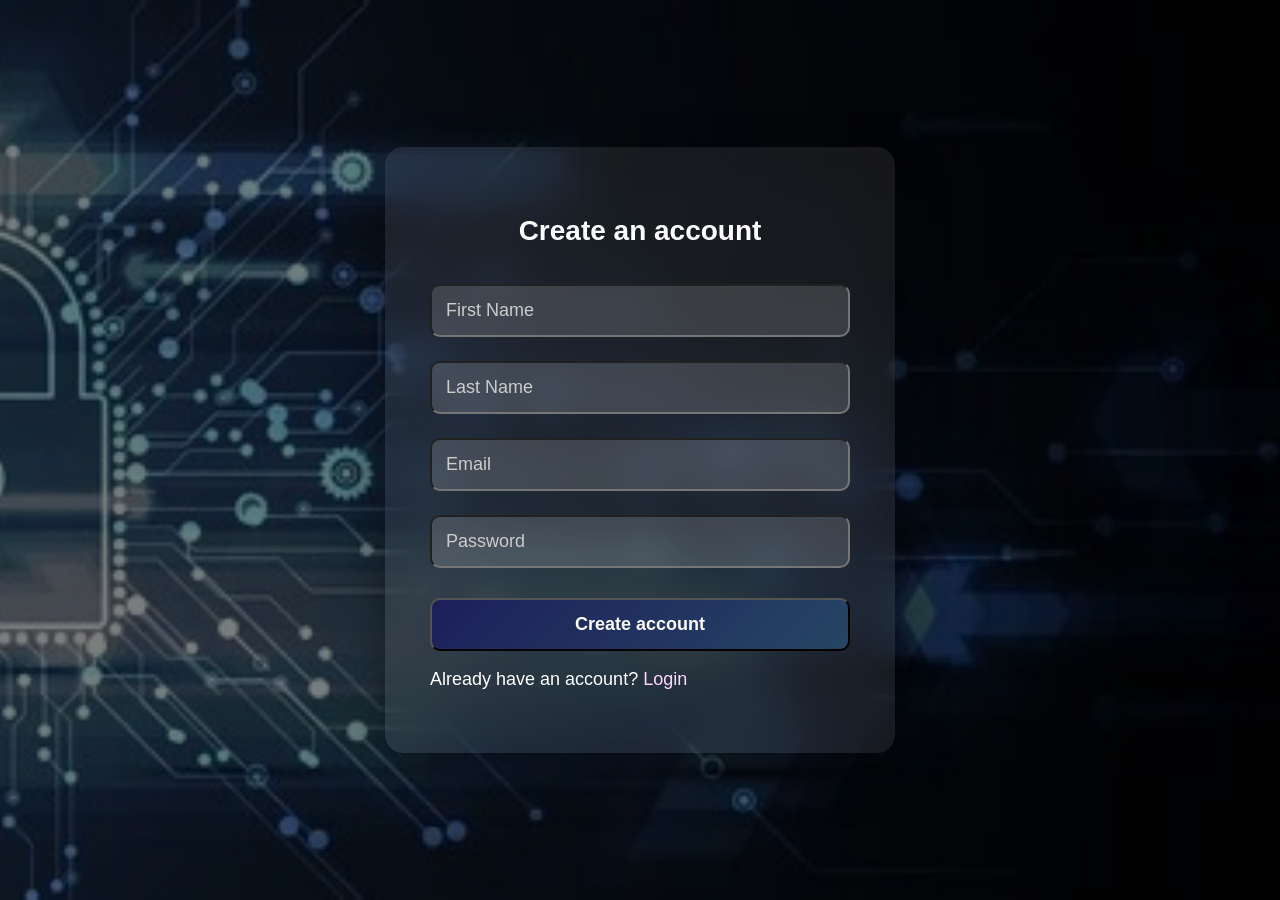
<file: frontend/index.html>
<!DOCTYPE html>
<html>

<head>
    <title>Register</title>
    <link rel="stylesheet" href="css/index.css">
</head>

<body>

<div class="container">
    <form id="registerForm">
        <h2>Create an account</h2>

        <input type="text" name="fname" placeholder="First Name" required>
        <input type="text" name="lname" placeholder="Last Name" required>
        <input type="email" name="email" placeholder="Email" required>
        <input type="password" name="password" placeholder="Password" required>

        <button type="submit">Create account</button>

        <p>Already have an account?
            <a href="login.html">Login</a>
        </p>
    </form>
</div>

<script src="js/register.js"></script>

</body>
</html>
</file>
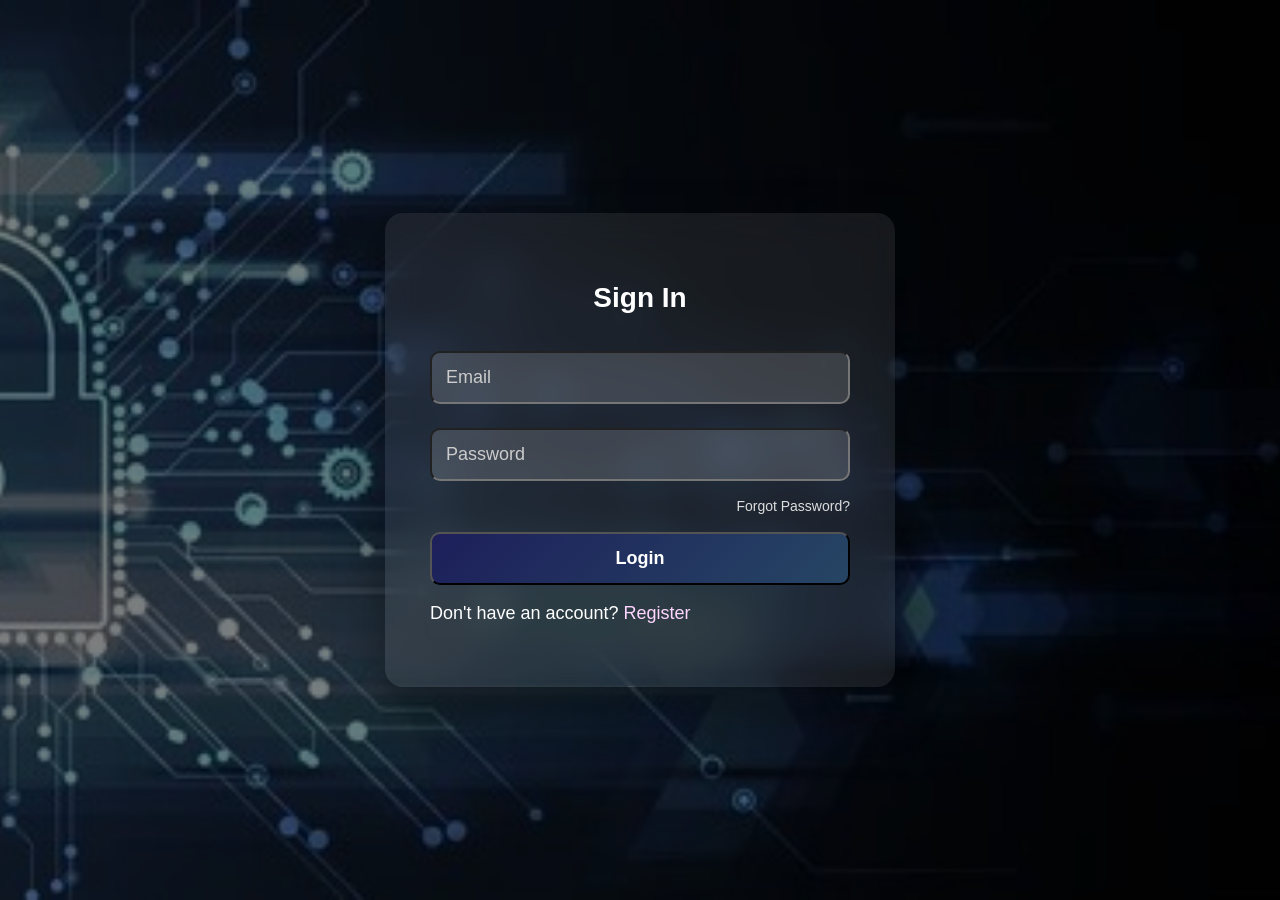
<file: frontend/login.html>
<!DOCTYPE html>
<html>

<head>
    <title>Login</title>
    <link rel="stylesheet" href="css/login.css">
</head>

<body>

<div class="container">
    <form id="loginForm">
        <h2>Sign In</h2>

        <input type="email" name="email" placeholder="Email" required>
        <input type="password" name="password" placeholder="Password" required>

        <a href="#" class="forgot">Forgot Password?</a>

        <button type="submit">Login</button>

        <p>Don't have an account?
            <a href="index.html">Register</a>
        </p>
    </form>
</div>

<script src="js/login.js"></script>

</body>
</html>
</file>
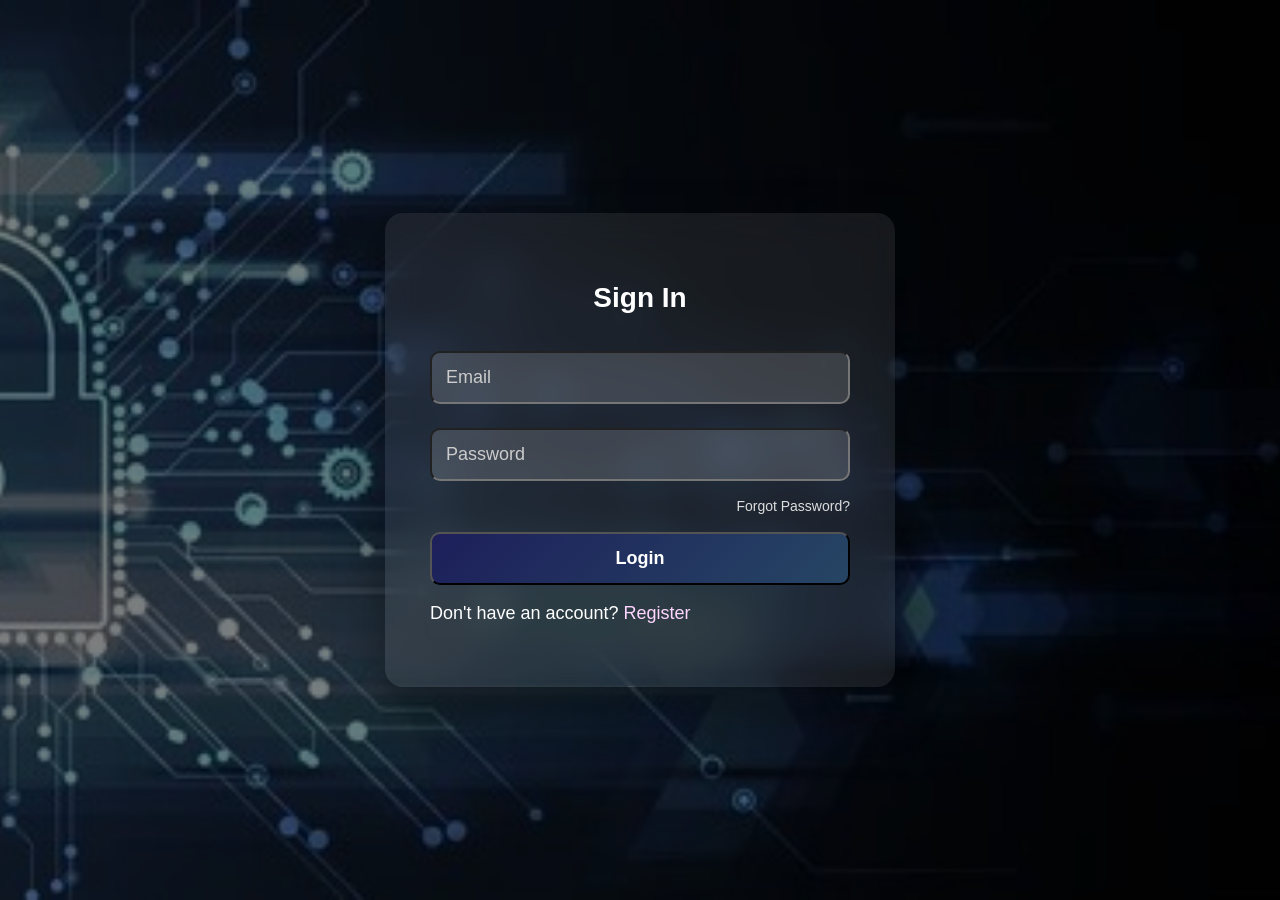
<file: frontend/profile.html>
<!DOCTYPE html>
<html>

<head>
    <title>Profile</title>
    <link rel="stylesheet" href="css/profile.css">
</head>

<body>

    <div class="card">

        <div class="top-strip">
            <div class="navbar">
                <h2>Profile</h2>
                <button onclick="logout()">Logout</button>
            </div>
        </div>

        <div class="card-content">

            <div class="user-info">

                <div class="user-left">
                    <div class="avatar">J</div>

                    <div class="user-details">
                        <h2 id="name"></h2>
                        <p id="email"></p>
                    </div>
                </div>

                <button class="edit-btn" onclick="enableEdit()">Edit</button>
            </div>

            <form id="profileForm">

                <div>
                    <label>Nick Name</label>
                    <input name="nickname" disabled>
                </div>

                <div>
                    <label>Gender</label>
                    <input name="gender" disabled>
                </div>

                <div>
                    <label>Country</label>
                    <input name="country" disabled>
                </div>

                <div>
                    <label>Language</label>
                    <input name="language" disabled>
                </div>

                <div class="full">
                    <label>Time Zone</label>
                    <input name="timezone" disabled>
                </div>

                <button type="submit" class="save-btn" id="saveBtn" style="display:none;">
                    Save Changes
                </button>

            </form>

        </div>

    </div>

    <script src="js/profile.js"></script>

</body>

</html>
</file>
<file: frontend/css/index.css>
body {
    margin: 0;
    font-family: 'Segoe UI', sans-serif;

    background: url('../assets/background_img.jpg') no-repeat center;
    background-size: cover;

    height: 100vh;
    display: flex;
    justify-content: center;
    align-items: center;
}

body::before {
    content: "";
    position: absolute;
    inset: 0;
    background: rgba(0,0,0,0.5);
    z-index: -1;
}

.container {
    width: 420px;  
    padding: 45px;
    border-radius: 18px;

    background: rgba(255,255,255,0.08);
    backdrop-filter: blur(20px);

    box-shadow: 0 20px 50px rgba(0,0,0,0.4);
}

form {
    display: flex;
    flex-direction: column;
}

h2 {
    color: white;
    text-align: center;
    margin-bottom: 25px;
    font-size: 28px; 
    font-weight: 600;
}

input {
    margin: 12px 0;
    padding: 14px; 
    font-size: 18px; 

    border-radius: 10px;
    background: rgba(255,255,255,0.15);
    color: white;
}

input::placeholder {
    color: #ccc;
}

input:focus {
    background: rgba(255,255,255,0.25);
    transform: scale(1.02);
}

button {
    margin-top: 18px;
    padding: 14px;
    font-size: 18px;

    border-radius: 10px;
    background: linear-gradient(135deg, #1d1f5b, #264564);
    color: white;
    font-weight: bold;
    cursor: pointer;
}

button:hover {
    transform: scale(1.05);
}

p {
    margin-top: 18px;
    font-size: 18px;
    color: white;
}

a {
    color: #ffd6ff;
    text-decoration: none;
}
</file>
<file: frontend/css/login.css>
body {
    margin: 0;
    font-family: 'Segoe UI', sans-serif;

    background: url('../assets/background_img.jpg') no-repeat center;
    background-size: cover;

    height: 100vh;
    display: flex;
    justify-content: center;
    align-items: center;
}

body::before {
    content: "";
    position: absolute;
    inset: 0;
    background: rgba(0,0,0,0.5);
    z-index: -1;
}

/* center card */
.container {
    width: 420px;
    padding: 45px;
    border-radius: 18px;

    background: rgba(255,255,255,0.08);
    backdrop-filter: blur(20px);

    box-shadow: 0 20px 50px rgba(0,0,0,0.4);
}

form {
    display: flex;
    flex-direction: column;
}

h2 {
    color: white;
    text-align: center;
    margin-bottom: 25px;
    font-size: 28px;
    font-weight: 600;
}

input {
    margin: 12px 0;
    padding: 14px;
    font-size: 18px;

    border-radius: 10px;
    background: rgba(255,255,255,0.15);
    color: white;
}

input::placeholder {
    color: #ccc;
}

input:focus {
    background: rgba(255,255,255,0.25);
    transform: scale(1.02);
}

.forgot {
    font-size: 14px;
    text-align: right;
    color: #ddd;
    margin-top: 5px;
}

button {
    margin-top: 18px;
    padding: 14px;
    font-size: 18px;

    border-radius: 10px;
    background: linear-gradient(135deg, #1d1f5b, #264564);
    color: white;
    font-weight: bold;
    cursor: pointer;
}

button:hover {
    transform: scale(1.05);
}

p {
    margin-top: 18px;
    font-size: 18px;
    color: white;
}

a {
    color: #ffd6ff;
    text-decoration: none;
}
</file>
<file: frontend/css/profile.css>
body {
    margin: 0;
    font-family: 'Segoe UI', sans-serif;
    background: #f5f6fa;

    min-height: 100vh;   /* 🔥 important */
    display: flex;
    flex-direction: column;
}

.navbar {
    display: flex;
    justify-content: space-between;
    padding: 15px 40px;
    background: transparent;

}

.navbar h2 {
    margin: 0;
}

.navbar button {
    padding: 6px 14px;
    border-radius: 6px;
    border: none;
    background: #eee;
    cursor: pointer;
}

.profile-container {
    flex: 1; 
    display: flex;
    flex-direction: column;
}

.card {
    flex: 1; 
    display: flex;
    flex-direction: column;
}

.top-strip {
    height: 70px;
    background: linear-gradient(90deg, #6dd5ed, #2193b0);
}

.card-content {
    
    flex: 1;
    max-width: 1500px;
    margin-left: 9%;
    margin-top: 5%;

    padding: 50px;
    width: 100%;
}

.user-info {
    display: flex;
    justify-content: space-between;
    align-items: center;
    margin-top: -30px;
    margin-bottom: 30px;
}

.user-left {
    display: flex;
    align-items: center;
    justify-content: center;
    gap: 20px;
}

.avatar {
    width: 60px;
    height: 60px;
    border-radius: 50%;
    background: #6c63ff;
    display: flex;
    align-items: center;
    justify-content: center;
    color: white;
    font-size: 18px;
    border: 3px solid white;
}

.user-details h2 {
    margin: 0;
    font-size: 25px;
    font-weight: 600;
}

.user-details p {
    margin: 3px 0 0;
    font-size: 20px;
    color: gray;
}

.edit-btn {
    padding: 10px 20px;
    font-size: 20px;
    border-radius: 6px;
    border: none;
    background: #4a90e2;
    color: white;
    cursor: pointer;
}

form {
    display: grid;
    grid-template-columns: 1fr 1fr;
    gap: 25px;
}

form div {
    display: flex;
    flex-direction: column;
    gap: 6px;
}

label {
    font-size: 20px;
    font-weight: 500;
    color: #444;
}

input {
    padding: 18px;
    border-radius: 8px;
    border: 1px solid #ddd;
    background: #f9fafc;
    font-size: 16px;
}

input:focus {
    border-color: #4a90e2;
    background: white;
    outline: none;
}

.full {
    grid-column: span 2;
}

.save-btn {
    margin-top: 10px;
    padding: 12px;
    border-radius: 8px;
    border: none;
    background: #4a90e2;
    color: white;
    cursor: pointer;
}
</file>
